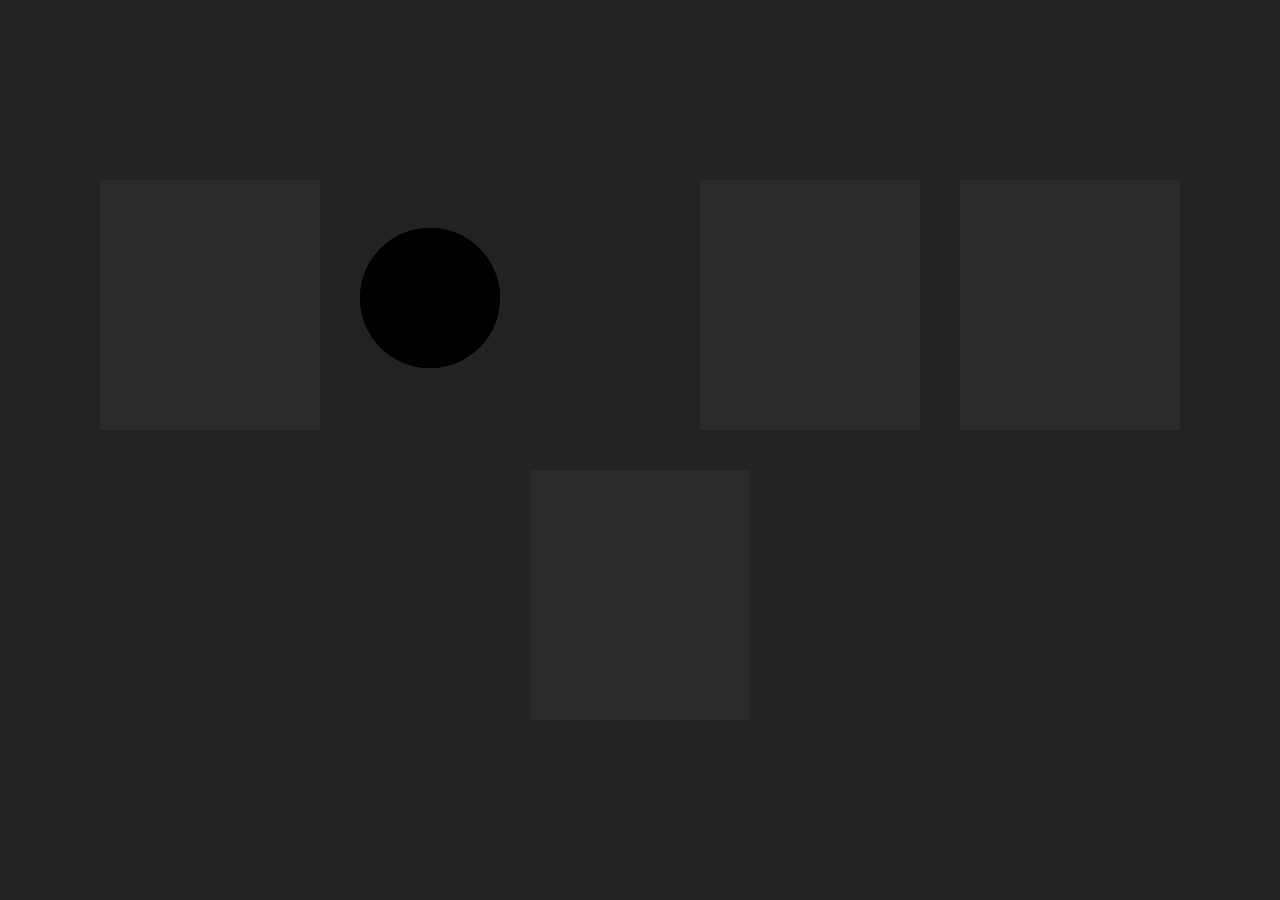
<file: pages/circulo.html>
<!DOCTYPE html>
<html>

<head>
    <meta charset="utf-8">
    <title> circulo</title>
    <link rel="stylesheet" href="../style/circulo.css">
</head>

<body>
    <div class="container">
        <div class="card"></div>
        <div class="percent" style="--clr:#04fc43;--num:85;
            ">
            <div class="dot"></div>
            <svg>
                <circle cx="70" cy="70" r="70"></circle>
                <circle cx="70" cy="70" r="70"></circle>
            </svg>
        </div>
        <div class="card"></div>
        <div class="card"></div>
        <div class="card"></div>
    </div>
</body>

</html>
</file>
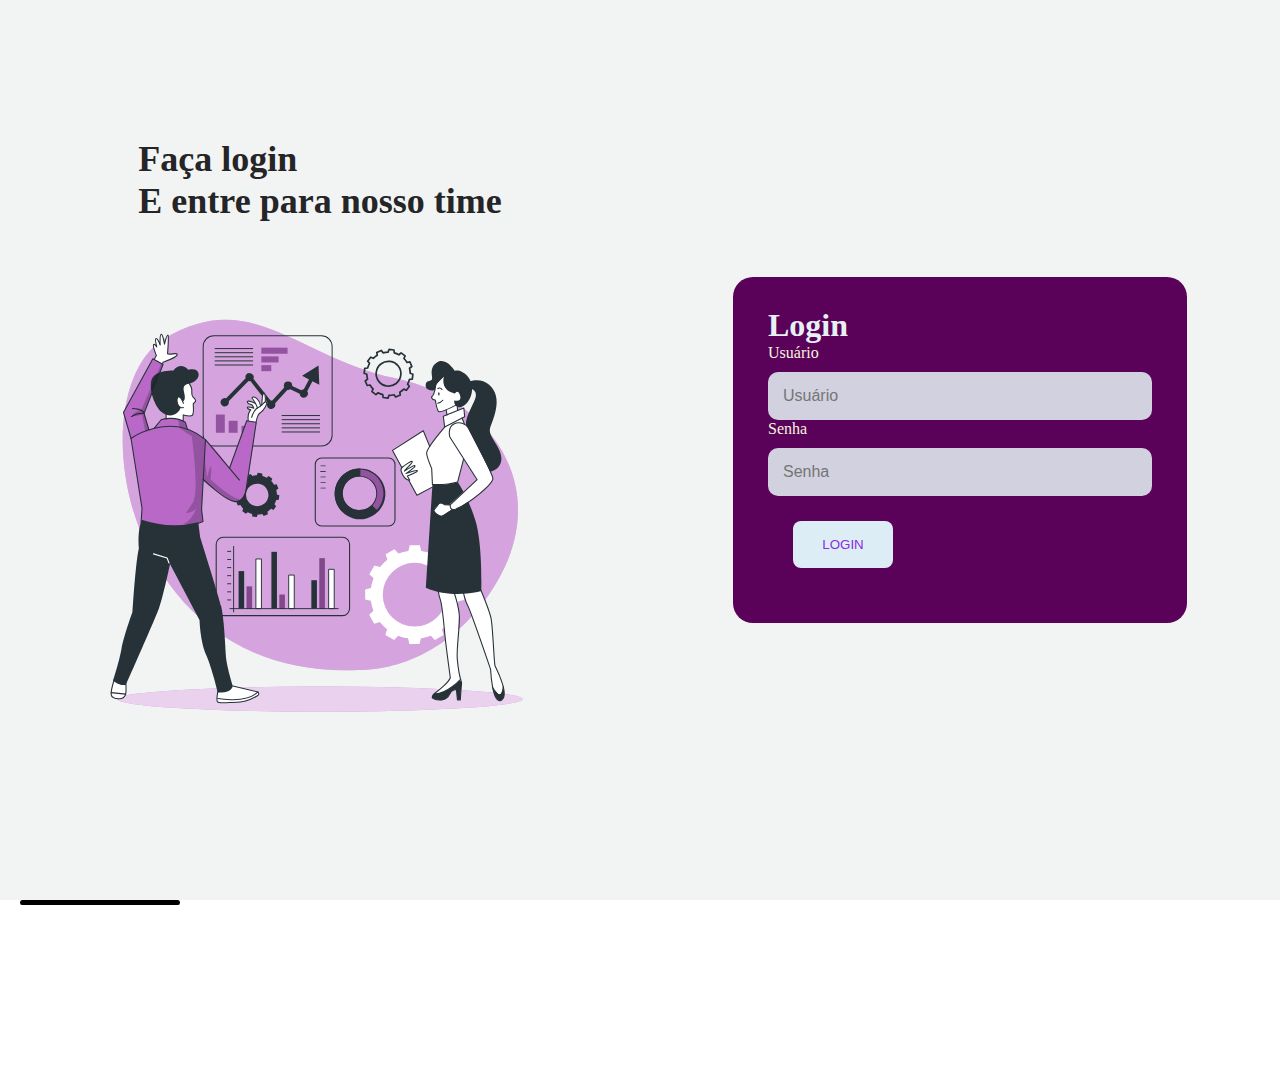
<file: pages/Logar.html>
<!DOCTYPE html>
<html lang="pt">

<head>
  <meta charset="utf-8">
  <meta http-equiv="X-UA-Compatible" content="IE=edge">
  <meta name="viewport" content="width=device-width, initial-scale=1">
  <title>Evolution</title>
  <link rel="stylesheet" type="text/css" href="../style/logar.css" media="screen" />
</head>

<body>
  <div class="main-login">
    <div class="left-login">
      <h1> Faça login<br> E entre para nosso time</h1>
      <img src="../image/gestão.svg" class="left-login-image" alt="Gestão animacoes">
    </div>
    <div class="right-login">
      <div class="card-login">
        <h1>Login</h1>
        <div class="textfield">
          <label for="usuario"> Usuário</label>
          <input type="text" name="usuario" placeholder="Usuário">
        </div>
        <div class="textfield">
          <label for="senha"> Senha</label>
          <input type="text" name="senha" placeholder="Senha">
        </div>
        <button class="btn-login">Login</button>
      </div>
    </div>
  </div>


  <div class="semi-arco">

  </div>


</body>

</html>
</file>
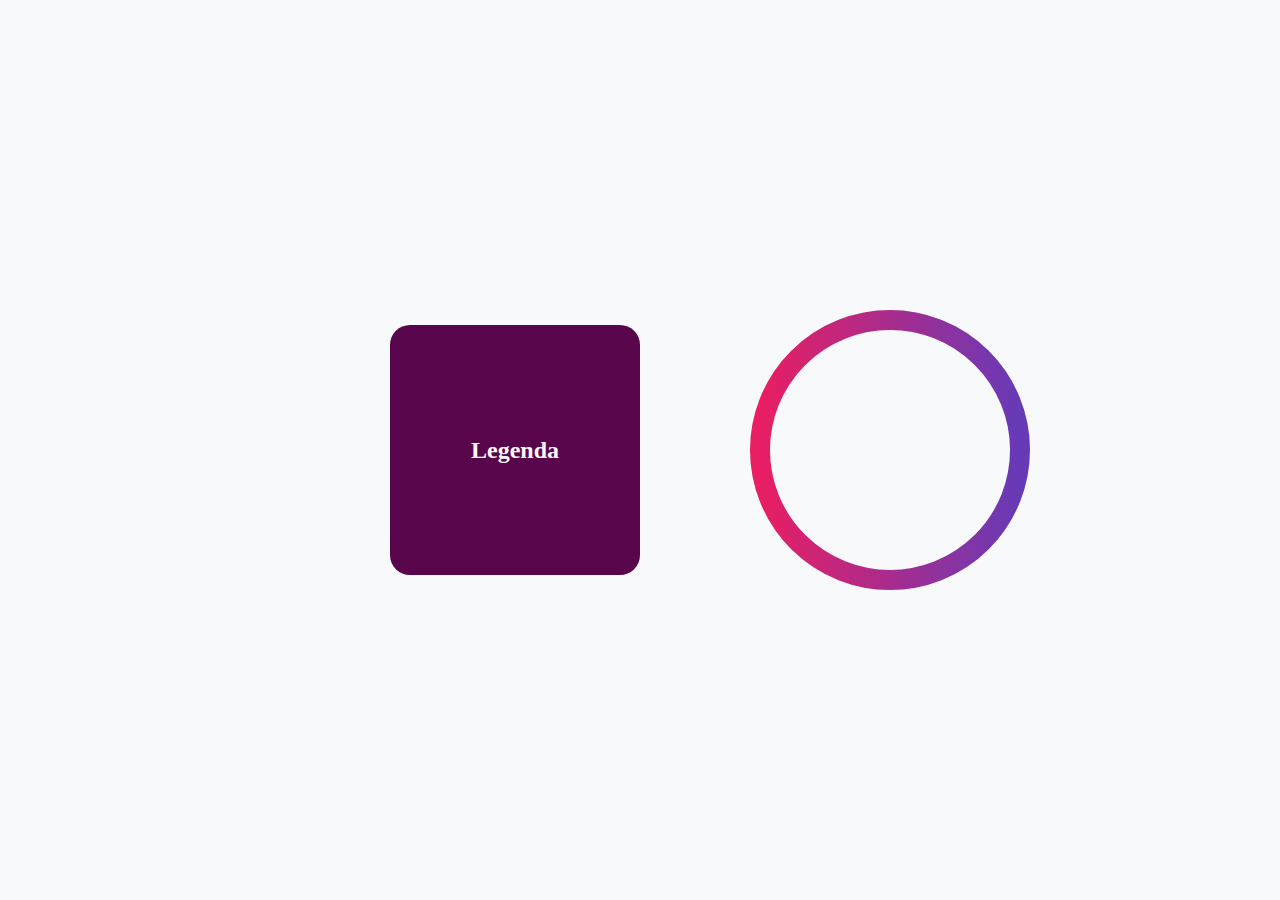
<file: pages/perfil.html>
<!doctype html>
<html lang="en">

<head>
  <meta charset="utf-8">
  <meta name="viewport" content="width=device-width, initial-scale=1">
  <title>Evolution</title>
  <link rel="stylesheet" href="../style/perfil.css">
</head>

<body>
  <div class="forma">
    <h2 class="quadra">Legenda</h2>
  </div>

  <div class="habilidade">
  </div>
  <div class="circle-container">
    <svg xmlns="http://www.w3.org/2000/svg" version="1.1" width="300px" height="300px" viewBox="0 0 300 300"
      style="float: left;">
      <defs>
        <linearGradient id="GradientColor">
          <stop offset="0%" stop-color="#e91e63" />
          <stop offset="100%" stop-color="#673ab7" />
        </linearGradient>
      </defs>

      <circle cx="150" cy="150" r="130" stroke-linecap="round" />
    </svg>
  </div>
</body>

</html>
</file>
<file: style/circulo.css>
@import url('https://fonts.googleapis.com/css?family=Roboto:300,400,500,700,900display=swap');
*
{
    margin: 0;
    padding: 0;
    box-sizing: border-box;
    font-family: 'Roboto' , sans-serif;
}
body{
    display:flex;
    justify-content: center;
    align-items: center;
    min-height: 100vh;
    background: #222;
}
.container
{
    position: relative;
    display:flex;
    justify-content: center;
    align-items: center;
    flex-wrap: wrap;
    gap: 40px;
}
.container .card
{
    position: relative;
    width: 220px;
    height: 250px;
    background: #2a2a2a;
    display:flex;
    justify-content: center;
    align-items: center;
}
.container .card .percent
{
    position: relative;
    width: 150px;
    height: 150px;
transform: rotate(270deg);
}
.container .card .percent svg
{
    position: relative;
    width: 150px;
    height: 150px;

}
.container .card .percent svg circle
{
    width: 100%;
    height: 100%;
    fill: transparent;
    stroke-width: 2;
    stroke: #191919;
    transform: translate(5px, 5px);
}
.container .card .percent svg circle:nth-child(2)
{
    stroke: var(--clr);
    stroke-dasharray: 440;
    stroke-dashoffset: calc(440 - (440 * var(--num)) / 100);
}
</file>
<file: style/logar.css>
body{
    margin: 0;
}
body*{
    box-sizing: border-box;
}
.main-login{
    height: 100vh;
    background: rgb(241, 244, 243);
    display: flex;
    justify-content: center;
    align-items: center;
}

.left-login{
    width: 50vw;
    height: 100vw;
    display: flex;
    justify-content: center;
    align-items: center;
    flex-direction: column;
}

.left-login>h1{
    color:rgb(37, 36, 39);
    font-size: 4vh;
}
.left-login-image{
width: 60vh;
}
.right-login{
    width: 50vw;
    height: 100vh;
    display: flex;
    justify-content: center;
    align-items: center;
}

.card-login{
    width: 60%;
    display: flex;
    justify-content: center;
    flex-direction: column;
    padding: 30px 35px;
    background: rgb(90, 1, 90);
    border-radius: 20px;
    
}
.card-login> h1{
    color: rgb(230, 241, 244);
    font-weight: 800;
    margin: 0
}

.textfield{
    width: 100%;
    display: flex;
    flex-direction: column;
    align-items: flex-start;
    justify-content: center;
}

.textfield>input{
    width: 100%;
    border: none;
    border-radius: 10px;
    padding: 15px;
    background: rgb(209, 209, 224);
   color:rgb(78, 2, 69);
    font-size: 12pt;
  
    outline: none;
    box-sizing: border-box;
}

.textfield> label{
    color: beige;
    margin-bottom: 10px;
}


.btn-login{
    width: 100px;
    padding: 16px 0px;
    margin: 25px;
    border: none;
    border-radius: 8px;
    outline: none;
    text-transform: uppercase;
    font-weight:3px ;
    color:blueviolet;
    background: rgb(221, 237, 245);
    cursor: pointer;
    
}
@midia only screen and (max-width:950px){
    .card-login{
        width: 85%;
    }
}
@media only screen and (max-width:600px){
    .main-login{
        flex-direction: column;
    }
    .left-login>h1{
        display: none;
    }
    .left-login{
        width: 100%;
        height: auto;
    }
    .right-login{
        width: 100%;
        height: auto;

    }
    .left-login-image{
        width: 50vh;
    }
    .card-login{
        width: 90%;
    }
}

.semi-arco {

        width: 200px;
        height: 5px;
        background-color: black;
        border-radius: 2.5px; /* Metade da altura (5px / 2) */
        transform: scaleX(0.8);
      
  }
</file>
<file: style/perfil.css>
* {
  margin: 0;
  padding: 0;
  box-sizing: border-box;
  font-family: 'Poppins', sans-serif;
}

body {
  background: #f8f9fb;
  height: 100vh;
  display: flex;
  align-items: center;
  justify-content: center;
}

.habilidade {
  width: 250px;
  height: 250px;
  position: relative;
  display: flex;
  align-items: left;
  justify-content: left;
}

circle {
  fill: none;
  stroke: url(#GradientColor);
  stroke-width: 20px;
  align-items: center;
  justify-content: center;
  stroke-dasharray: 815.18;
  stroke-dashoffset: 0;
  animation: rotate 2s linear infinite;
}

.circle-container {
  position: relative;
  left: 0;
}

svg {
  position: absolute;
  top: 50%;
  left: 50%;
  transform: translate(-50%, -50%);
}

@keyframes anim {
  100% {
    stroke-dashoffset: 0;
  }
}

.forma {
  line-height: 0;
  width: 250px;
  height: 250px;
  border-style: solid;
  border-color: rgb(88, 5, 75);
  border-width: 125px; /* Espessura maior que a largura e altura */
  border-radius: 20px;
  display: flex;
  flex-direction: column;
  align-items: center;
  text-align: center;
}
.quadra{
  font-family: 'Times New Roman', sans-serif;
  color: rgb(251, 247, 247);
  display: flex;
  align-items: center;
  justify-content: center;
  margin-top: 0;
}
</file>
